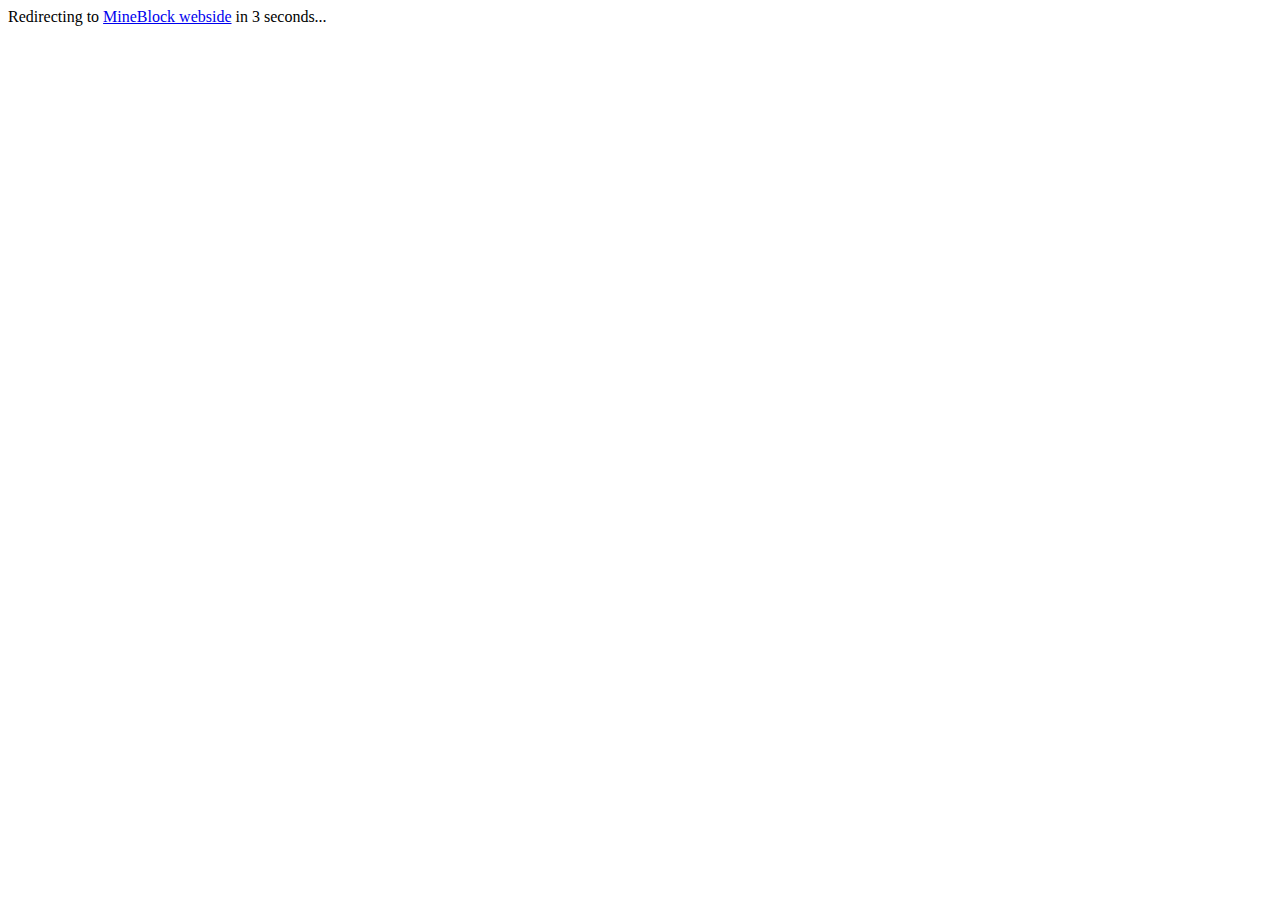
<file: index.html>
<html>
    <head>
        <meta http-equiv="Refresh" content="3; URL=https://www.mineblock.cc" />
        <title>MineBlock Redirect</title>
    </head>
    <body>
        Redirecting to <a href="https://www.mineblock.cc">MineBlock webside</a> in 3 seconds...
    </body>
</html>
</file>
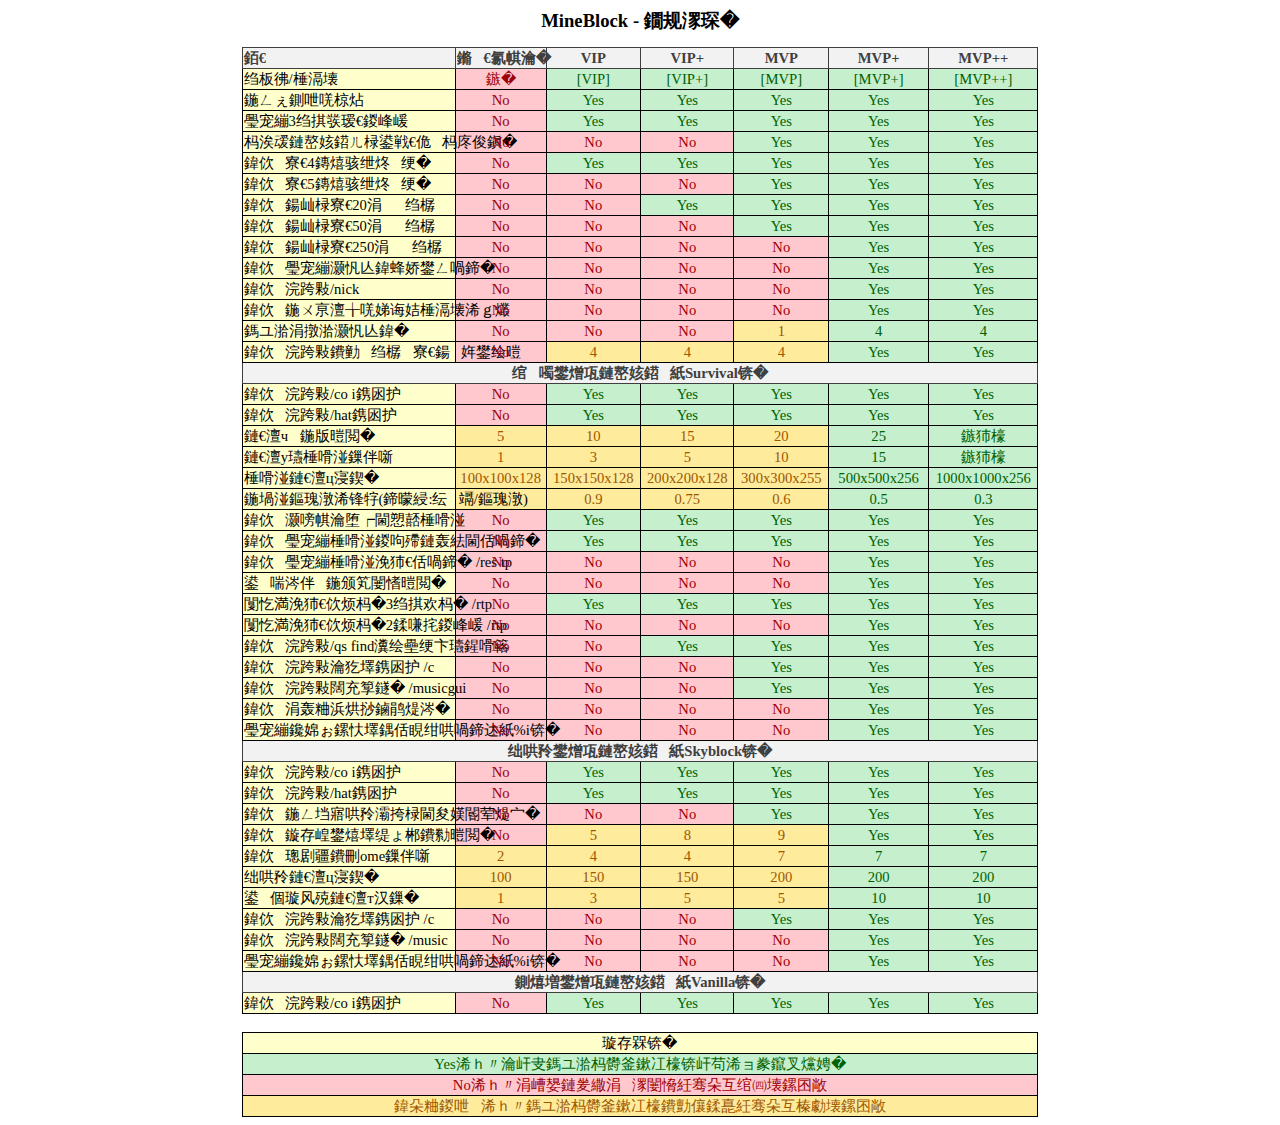
<file: webside/perms.html>
<html xmlns:o="urn:schemas-microsoft-com:office:office"
xmlns:x="urn:schemas-microsoft-com:office:excel"
xmlns="http://www.w3.org/TR/REC-html40">

<head>
<meta http-equiv=Content-Type content="text/html; charset=gb2312">
<meta name=ProgId content=Excel.Sheet>
<meta name=Generator content="Microsoft Excel 15">
<link rel=File-List href="MineBlock服务器特权表.files/filelist.xml">
<style id="MineBlock服务器特权表_21163_Styles">
<!--table
	{mso-displayed-decimal-separator:"\.";
	mso-displayed-thousand-separator:"\,";}
.font521163
	{color:windowtext;
	font-size:9.0pt;
	font-weight:400;
	font-style:normal;
	text-decoration:none;
	font-family:等线;
	mso-generic-font-family:auto;
	mso-font-charset:134;}
.font621163
	{color:#006100;
	font-size:11.0pt;
	font-weight:400;
	font-style:normal;
	text-decoration:none;
	font-family:等线;
	mso-generic-font-family:auto;
	mso-font-charset:134;}
.xl1521163
	{padding-top:1px;
	padding-right:1px;
	padding-left:1px;
	mso-ignore:padding;
	color:black;
	font-size:11.0pt;
	font-weight:400;
	font-style:normal;
	text-decoration:none;
	font-family:等线;
	mso-generic-font-family:auto;
	mso-font-charset:134;
	mso-number-format:General;
	text-align:general;
	vertical-align:middle;
	mso-background-source:auto;
	mso-pattern:auto;
	white-space:nowrap;}
.xl6521163
	{padding-top:1px;
	padding-right:1px;
	padding-left:1px;
	mso-ignore:padding;
	color:black;
	font-size:11.0pt;
	font-weight:400;
	font-style:normal;
	text-decoration:none;
	font-family:等线;
	mso-generic-font-family:auto;
	mso-font-charset:134;
	mso-number-format:General;
	text-align:general;
	vertical-align:middle;
	border:.5pt solid windowtext;
	background:#FFFFCC;
	mso-pattern:black none;
	white-space:nowrap;}
.xl6621163
	{padding-top:1px;
	padding-right:1px;
	padding-left:1px;
	mso-ignore:padding;
	color:#3F3F3F;
	font-size:11.0pt;
	font-weight:700;
	font-style:normal;
	text-decoration:none;
	font-family:等线;
	mso-generic-font-family:auto;
	mso-font-charset:134;
	mso-number-format:General;
	text-align:general;
	vertical-align:middle;
	border:.5pt solid #3F3F3F;
	background:#F2F2F2;
	mso-pattern:black none;
	white-space:nowrap;}
.xl6721163
	{padding-top:1px;
	padding-right:1px;
	padding-left:1px;
	mso-ignore:padding;
	color:#3F3F3F;
	font-size:11.0pt;
	font-weight:700;
	font-style:normal;
	text-decoration:none;
	font-family:等线;
	mso-generic-font-family:auto;
	mso-font-charset:134;
	mso-number-format:General;
	text-align:center;
	vertical-align:middle;
	border:.5pt solid #3F3F3F;
	background:#F2F2F2;
	mso-pattern:black none;
	white-space:nowrap;}
.xl6821163
	{padding-top:1px;
	padding-right:1px;
	padding-left:1px;
	mso-ignore:padding;
	color:#006100;
	font-size:11.0pt;
	font-weight:400;
	font-style:normal;
	text-decoration:none;
	font-family:等线;
	mso-generic-font-family:auto;
	mso-font-charset:134;
	mso-number-format:General;
	text-align:center;
	vertical-align:middle;
	border:.5pt solid windowtext;
	background:#C6EFCE;
	mso-pattern:black none;
	white-space:nowrap;}
.xl6921163
	{padding-top:1px;
	padding-right:1px;
	padding-left:1px;
	mso-ignore:padding;
	color:#9C0006;
	font-size:11.0pt;
	font-weight:400;
	font-style:normal;
	text-decoration:none;
	font-family:等线;
	mso-generic-font-family:auto;
	mso-font-charset:134;
	mso-number-format:General;
	text-align:center;
	vertical-align:middle;
	border:.5pt solid windowtext;
	background:#FFC7CE;
	mso-pattern:black none;
	white-space:nowrap;}
.xl7021163
	{padding-top:1px;
	padding-right:1px;
	padding-left:1px;
	mso-ignore:padding;
	color:#9C5700;
	font-size:11.0pt;
	font-weight:400;
	font-style:normal;
	text-decoration:none;
	font-family:等线;
	mso-generic-font-family:auto;
	mso-font-charset:134;
	mso-number-format:General;
	text-align:center;
	vertical-align:middle;
	border:.5pt solid windowtext;
	background:#FFEB9C;
	mso-pattern:black none;
	white-space:nowrap;}
.xl7121163
	{padding-top:1px;
	padding-right:1px;
	padding-left:1px;
	mso-ignore:padding;
	color:black;
	font-size:11.0pt;
	font-weight:400;
	font-style:normal;
	text-decoration:none;
	font-family:等线;
	mso-generic-font-family:auto;
	mso-font-charset:134;
	mso-number-format:General;
	text-align:center;
	vertical-align:middle;
	border:.5pt solid windowtext;
	background:#FFFFCC;
	mso-pattern:black none;
	white-space:nowrap;}
ruby
	{ruby-align:left;}
rt
	{color:windowtext;
	font-size:9.0pt;
	font-weight:400;
	font-style:normal;
	text-decoration:none;
	font-family:等线;
	mso-generic-font-family:auto;
	mso-font-charset:134;
	mso-char-type:none;}
-->
</style>
<title>MineBlock&nbsp;-&nbsp;特权表</title>
</head>

<body>
<!--[if !excel]>　　<![endif]-->
<!--下列信息由 Microsoft Excel 的发布为网页向导生成。-->
<!--如果同一条目从 Excel 中重新发布，则所有位于 DIV 标记之间的信息均将被替换。-->
<!----------------------------->
<!--“从 EXCEL 发布网页”向导开始-->
<!----------------------------->

<div id="MineBlock服务器特权表_21163" align=center x:publishsource="Excel">

<h1 style='color:black;font-family:等线;font-size:14.0pt;font-weight:800;
font-style:normal'>MineBlock&nbsp;-&nbsp;特权表</h1>

<table border=0 cellpadding=0 cellspacing=0 width=794 style='border-collapse:
 collapse;table-layout:fixed;width:597pt'>
 <col width=213 style='mso-width-source:userset;mso-width-alt:6816;width:160pt'>
 <col width=90 style='mso-width-source:userset;mso-width-alt:2880;width:68pt'>
 <col width=94 style='mso-width-source:userset;mso-width-alt:3008;width:71pt'>
 <col width=93 style='mso-width-source:userset;mso-width-alt:2976;width:70pt'>
 <col width=95 style='mso-width-source:userset;mso-width-alt:3040;width:71pt'>
 <col width=100 style='mso-width-source:userset;mso-width-alt:3200;width:75pt'>
 <col width=109 style='mso-width-source:userset;mso-width-alt:3488;width:82pt'>
 <tr height=19 style='height:14.25pt'>
  <td height=19 class=xl6621163 width=213 style='height:14.25pt;width:160pt'>　</td>
  <td class=xl6721163 width=90 style='border-left:none;width:68pt'>普通玩家</td>
  <td class=xl6721163 width=94 style='border-left:none;width:71pt'>VIP</td>
  <td class=xl6721163 width=93 style='border-left:none;width:70pt'>VIP+</td>
  <td class=xl6721163 width=95 style='border-left:none;width:71pt'>MVP</td>
  <td class=xl6721163 width=100 style='border-left:none;width:75pt'>MVP+</td>
  <td class=xl6721163 width=109 style='border-left:none;width:82pt'>MVP++</td>
 </tr>
 <tr height=19 style='height:14.25pt'>
  <td height=19 class=xl6521163 style='height:14.25pt'>称号/颜色</td>
  <td class=xl6921163 style='border-left:none'>无</td>
  <td class=xl6821163 style='border-left:none'>[VIP]</td>
  <td class=xl6821163 style='border-left:none'><font class="font621163">[VIP+]</font></td>
  <td class=xl6821163 style='border-left:none'>[MVP]</td>
  <td class=xl6821163 style='border-left:none'><font class="font621163">[MVP+]</font></td>
  <td class=xl6821163 style='border-left:none'><font class="font621163">[MVP++]</font></td>
 </tr>
 <tr height=19 style='height:14.25pt'>
  <td height=19 class=xl6521163 style='height:14.25pt;border-top:none'>在大厅内飞行</td>
  <td class=xl6921163 style='border-top:none;border-left:none'>No</td>
  <td class=xl6821163 style='border-top:none;border-left:none'>Yes</td>
  <td class=xl6821163 style='border-top:none;border-left:none'>Yes</td>
  <td class=xl6821163 style='border-top:none;border-left:none'>Yes</td>
  <td class=xl6821163 style='border-top:none;border-left:none'>Yes</td>
  <td class=xl6821163 style='border-top:none;border-left:none'>Yes</td>
 </tr>
 <tr height=19 style='height:14.25pt'>
  <td height=19 class=xl6521163 style='height:14.25pt;border-top:none'>跳过3秒发言冷却</td>
  <td class=xl6921163 style='border-top:none;border-left:none'>No</td>
  <td class=xl6821163 style='border-top:none;border-left:none'>Yes</td>
  <td class=xl6821163 style='border-top:none;border-left:none'>Yes</td>
  <td class=xl6821163 style='border-top:none;border-left:none'>Yes</td>
  <td class=xl6821163 style='border-top:none;border-left:none'>Yes</td>
  <td class=xl6821163 style='border-top:none;border-left:none'>Yes</td>
 </tr>
 <tr height=19 style='height:14.25pt'>
  <td height=19 class=xl6521163 style='height:14.25pt;border-top:none'>进入服务器时发送欢迎信息</td>
  <td class=xl6921163 style='border-top:none;border-left:none'>No</td>
  <td class=xl6921163 style='border-top:none;border-left:none'>No</td>
  <td class=xl6921163 style='border-top:none;border-left:none'>No</td>
  <td class=xl6821163 style='border-top:none;border-left:none'>Yes</td>
  <td class=xl6821163 style='border-top:none;border-left:none'>Yes</td>
  <td class=xl6821163 style='border-top:none;border-left:none'>Yes</td>
 </tr>
 <tr height=19 style='height:14.25pt'>
  <td height=19 class=xl6521163 style='height:14.25pt;border-top:none'>允许开4星级神秘箱</td>
  <td class=xl6921163 style='border-top:none;border-left:none'>No</td>
  <td class=xl6821163 style='border-top:none;border-left:none'>Yes</td>
  <td class=xl6821163 style='border-top:none;border-left:none'>Yes</td>
  <td class=xl6821163 style='border-top:none;border-left:none'>Yes</td>
  <td class=xl6821163 style='border-top:none;border-left:none'>Yes</td>
  <td class=xl6821163 style='border-top:none;border-left:none'>Yes</td>
 </tr>
 <tr height=19 style='height:14.25pt'>
  <td height=19 class=xl6521163 style='height:14.25pt;border-top:none'>允许开5星级神秘箱</td>
  <td class=xl6921163 style='border-top:none;border-left:none'>No</td>
  <td class=xl6921163 style='border-top:none;border-left:none'>No</td>
  <td class=xl6921163 style='border-top:none;border-left:none'>No</td>
  <td class=xl6821163 style='border-top:none;border-left:none'>Yes</td>
  <td class=xl6821163 style='border-top:none;border-left:none'>Yes</td>
  <td class=xl6821163 style='border-top:none;border-left:none'>Yes</td>
 </tr>
 <tr height=19 style='height:14.25pt'>
  <td height=19 class=xl6521163 style='height:14.25pt;border-top:none'>允许同时开20个神秘箱</td>
  <td class=xl6921163 style='border-top:none;border-left:none'>No</td>
  <td class=xl6921163 style='border-top:none;border-left:none'>No</td>
  <td class=xl6821163 style='border-top:none;border-left:none'>Yes</td>
  <td class=xl6821163 style='border-top:none;border-left:none'>Yes</td>
  <td class=xl6821163 style='border-top:none;border-left:none'>Yes</td>
  <td class=xl6821163 style='border-top:none;border-left:none'>Yes</td>
 </tr>
 <tr height=19 style='height:14.25pt'>
  <td height=19 class=xl6521163 style='height:14.25pt;border-top:none'>允许同时开50个神秘箱</td>
  <td class=xl6921163 style='border-top:none;border-left:none'>No</td>
  <td class=xl6921163 style='border-top:none;border-left:none'>No</td>
  <td class=xl6921163 style='border-top:none;border-left:none'>No</td>
  <td class=xl6821163 style='border-top:none;border-left:none'>Yes</td>
  <td class=xl6821163 style='border-top:none;border-left:none'>Yes</td>
  <td class=xl6821163 style='border-top:none;border-left:none'>Yes</td>
 </tr>
 <tr height=19 style='height:14.25pt'>
  <td height=19 class=xl6521163 style='height:14.25pt;border-top:none'>允许同时开250个神秘箱</td>
  <td class=xl6921163 style='border-top:none;border-left:none'>No</td>
  <td class=xl6921163 style='border-top:none;border-left:none'>No</td>
  <td class=xl6921163 style='border-top:none;border-left:none'>No</td>
  <td class=xl6921163 style='border-top:none;border-left:none'>No</td>
  <td class=xl6821163 style='border-top:none;border-left:none'>Yes</td>
  <td class=xl6821163 style='border-top:none;border-left:none'>Yes</td>
 </tr>
 <tr height=19 style='height:14.25pt'>
  <td height=19 class=xl6521163 style='height:14.25pt;border-top:none'>允许跳过小道具使用冷却</td>
  <td class=xl6921163 style='border-top:none;border-left:none'>No</td>
  <td class=xl6921163 style='border-top:none;border-left:none'>No</td>
  <td class=xl6921163 style='border-top:none;border-left:none'>No</td>
  <td class=xl6921163 style='border-top:none;border-left:none'>No</td>
  <td class=xl6821163 style='border-top:none;border-left:none'>Yes</td>
  <td class=xl6821163 style='border-top:none;border-left:none'>Yes</td>
 </tr>
 <tr height=19 style='height:14.25pt'>
  <td height=19 class=xl6521163 style='height:14.25pt;border-top:none'>允许使用/nick</td>
  <td class=xl6921163 style='border-top:none;border-left:none'>No</td>
  <td class=xl6921163 style='border-top:none;border-left:none'>No</td>
  <td class=xl6921163 style='border-top:none;border-left:none'>No</td>
  <td class=xl6921163 style='border-top:none;border-left:none'>No</td>
  <td class=xl6821163 style='border-top:none;border-left:none'>Yes</td>
  <td class=xl6821163 style='border-top:none;border-left:none'>Yes</td>
 </tr>
 <tr height=19 style='height:14.25pt'>
  <td height=19 class=xl6521163 style='height:14.25pt;border-top:none'>允许在聊天内添加颜色代码</td>
  <td class=xl6921163 style='border-top:none;border-left:none'>No</td>
  <td class=xl6921163 style='border-top:none;border-left:none'>No</td>
  <td class=xl6921163 style='border-top:none;border-left:none'>No</td>
  <td class=xl6921163 style='border-top:none;border-left:none'>No</td>
  <td class=xl6821163 style='border-top:none;border-left:none'>Yes</td>
  <td class=xl6821163 style='border-top:none;border-left:none'>Yes</td>
 </tr>
 <tr height=19 style='height:14.25pt'>
  <td height=19 class=xl6521163 style='height:14.25pt;border-top:none'>拥有专有小道具</td>
  <td class=xl6921163 style='border-top:none;border-left:none'>No</td>
  <td class=xl6921163 style='border-top:none;border-left:none'>No</td>
  <td class=xl6921163 style='border-top:none;border-left:none'>No</td>
  <td class=xl7021163 style='border-top:none;border-left:none'>1</td>
  <td class=xl6821163 style='border-top:none;border-left:none'>4</td>
  <td class=xl6821163 style='border-top:none;border-left:none'>4</td>
 </tr>
 <tr height=19 style='height:14.25pt'>
  <td height=19 class=xl6521163 style='height:14.25pt;border-top:none'>允许使用的神秘箱开启动画数</td>
  <td class=xl6921163 style='border-top:none;border-left:none'>No</td>
  <td class=xl7021163 style='border-top:none;border-left:none'>4</td>
  <td class=xl7021163 style='border-top:none;border-left:none'>4</td>
  <td class=xl7021163 style='border-top:none;border-left:none'>4</td>
  <td class=xl6821163 style='border-top:none;border-left:none'>Yes</td>
  <td class=xl6821163 style='border-top:none;border-left:none'>Yes</td>
 </tr>
 <tr height=19 style='height:14.25pt'>
  <td colspan=7 height=19 class=xl6721163 style='height:14.25pt'>纯净生存服务器（Survival）</td>
 </tr>
 <tr height=19 style='height:14.25pt'>
  <td height=19 class=xl6521163 style='height:14.25pt'>允许使用/co i指令</td>
  <td class=xl6921163 style='border-left:none'>No</td>
  <td class=xl6821163 style='border-left:none'>Yes</td>
  <td class=xl6821163 style='border-left:none'>Yes</td>
  <td class=xl6821163 style='border-left:none'>Yes</td>
  <td class=xl6821163 style='border-left:none'>Yes</td>
  <td class=xl6821163 style='border-left:none'>Yes</td>
 </tr>
 <tr height=19 style='height:14.25pt'>
  <td height=19 class=xl6521163 style='height:14.25pt;border-top:none'>允许使用/hat指令</td>
  <td class=xl6921163 style='border-top:none;border-left:none'>No</td>
  <td class=xl6821163 style='border-top:none;border-left:none'>Yes</td>
  <td class=xl6821163 style='border-top:none;border-left:none'>Yes</td>
  <td class=xl6821163 style='border-top:none;border-left:none'>Yes</td>
  <td class=xl6821163 style='border-top:none;border-left:none'>Yes</td>
  <td class=xl6821163 style='border-top:none;border-left:none'>Yes</td>
 </tr>
 <tr height=19 style='height:14.25pt'>
  <td height=19 class=xl6521163 style='height:14.25pt;border-top:none'>最大领地数量</td>
  <td class=xl7021163 style='border-top:none;border-left:none'>5</td>
  <td class=xl7021163 style='border-top:none;border-left:none'>10</td>
  <td class=xl7021163 style='border-top:none;border-left:none'>15</td>
  <td class=xl7021163 style='border-top:none;border-left:none'>20</td>
  <td class=xl6821163 style='border-top:none;border-left:none'>25</td>
  <td class=xl6821163 style='border-top:none;border-left:none'>无限</td>
 </tr>
 <tr height=19 style='height:14.25pt'>
  <td height=19 class=xl6521163 style='height:14.25pt;border-top:none'>最大子领地数量</td>
  <td class=xl7021163 style='border-top:none;border-left:none'>1</td>
  <td class=xl7021163 style='border-top:none;border-left:none'>3</td>
  <td class=xl7021163 style='border-top:none;border-left:none'>5</td>
  <td class=xl7021163 style='border-top:none;border-left:none'>10</td>
  <td class=xl6821163 style='border-top:none;border-left:none'>15</td>
  <td class=xl6821163 style='border-top:none;border-left:none'>无限</td>
 </tr>
 <tr height=19 style='height:14.25pt'>
  <td height=19 class=xl6521163 style='height:14.25pt;border-top:none'>领地最大范围</td>
  <td class=xl7021163 style='border-top:none;border-left:none'>100x100x128</td>
  <td class=xl7021163 style='border-top:none;border-left:none'>150x150x128</td>
  <td class=xl7021163 style='border-top:none;border-left:none'>200x200x128</td>
  <td class=xl7021163 style='border-top:none;border-left:none'>300x300x255</td>
  <td class=xl6821163 style='border-top:none;border-left:none'>500x500x256</td>
  <td class=xl6821163 style='border-top:none;border-left:none'>1000x1000x256</td>
 </tr>
 <tr height=19 style='height:14.25pt'>
  <td height=19 class=xl6521163 style='height:14.25pt;border-top:none'>圈地方块价格(单位:硬币/方块)</td>
  <td class=xl7021163 style='border-top:none;border-left:none'>1</td>
  <td class=xl7021163 style='border-top:none;border-left:none'>0.9</td>
  <td class=xl7021163 style='border-top:none;border-left:none'>0.75</td>
  <td class=xl7021163 style='border-top:none;border-left:none'>0.6</td>
  <td class=xl6821163 style='border-top:none;border-left:none'>0.5</td>
  <td class=xl6821163 style='border-top:none;border-left:none'>0.3</td>
 </tr>
 <tr height=19 style='height:14.25pt'>
  <td height=19 class=xl6521163 style='height:14.25pt;border-top:none'>允许将玩家驱逐出领地</td>
  <td class=xl6921163 style='border-top:none;border-left:none'>No</td>
  <td class=xl6821163 style='border-top:none;border-left:none'>Yes</td>
  <td class=xl6821163 style='border-top:none;border-left:none'>Yes</td>
  <td class=xl6821163 style='border-top:none;border-left:none'>Yes</td>
  <td class=xl6821163 style='border-top:none;border-left:none'>Yes</td>
  <td class=xl6821163 style='border-top:none;border-left:none'>Yes</td>
 </tr>
 <tr height=19 style='height:14.25pt'>
  <td height=19 class=xl6521163 style='height:14.25pt;border-top:none'>允许跳过领地内随机传送冷却</td>
  <td class=xl6921163 style='border-top:none;border-left:none'>No</td>
  <td class=xl6821163 style='border-top:none;border-left:none'>Yes</td>
  <td class=xl6821163 style='border-top:none;border-left:none'>Yes</td>
  <td class=xl6821163 style='border-top:none;border-left:none'>Yes</td>
  <td class=xl6821163 style='border-top:none;border-left:none'>Yes</td>
  <td class=xl6821163 style='border-top:none;border-left:none'>Yes</td>
 </tr>
 <tr height=19 style='height:14.25pt'>
  <td height=19 class=xl6521163 style='height:14.25pt;border-top:none'>允许跳过领地传送冷却
  /res tp</td>
  <td class=xl6921163 style='border-top:none;border-left:none'>No</td>
  <td class=xl6921163 style='border-top:none;border-left:none'>No</td>
  <td class=xl6921163 style='border-top:none;border-left:none'>No</td>
  <td class=xl6921163 style='border-top:none;border-left:none'>No</td>
  <td class=xl6821163 style='border-top:none;border-left:none'>Yes</td>
  <td class=xl6821163 style='border-top:none;border-left:none'>Yes</td>
 </tr>
 <tr height=19 style='height:14.25pt'>
  <td height=19 class=xl6521163 style='height:14.25pt;border-top:none'>可购买领地上限数量</td>
  <td class=xl6921163 style='border-top:none;border-left:none'>No</td>
  <td class=xl6921163 style='border-top:none;border-left:none'>No</td>
  <td class=xl6921163 style='border-top:none;border-left:none'>No</td>
  <td class=xl6921163 style='border-top:none;border-left:none'>No</td>
  <td class=xl6821163 style='border-top:none;border-left:none'>Yes</td>
  <td class=xl6821163 style='border-top:none;border-left:none'>Yes</td>
 </tr>
 <tr height=19 style='height:14.25pt'>
  <td height=19 class=xl6521163 style='height:14.25pt;border-top:none'>随机传送跳过3秒延迟
  /rtp</td>
  <td class=xl6921163 style='border-top:none;border-left:none'>No</td>
  <td class=xl6821163 style='border-top:none;border-left:none'>Yes</td>
  <td class=xl6821163 style='border-top:none;border-left:none'>Yes</td>
  <td class=xl6821163 style='border-top:none;border-left:none'>Yes</td>
  <td class=xl6821163 style='border-top:none;border-left:none'>Yes</td>
  <td class=xl6821163 style='border-top:none;border-left:none'>Yes</td>
 </tr>
 <tr height=19 style='height:14.25pt'>
  <td height=19 class=xl6521163 style='height:14.25pt;border-top:none'>随机传送跳过2分钟冷却
  /rtp</td>
  <td class=xl6921163 style='border-top:none;border-left:none'>No</td>
  <td class=xl6921163 style='border-top:none;border-left:none'>No</td>
  <td class=xl6921163 style='border-top:none;border-left:none'>No</td>
  <td class=xl6921163 style='border-top:none;border-left:none'>No</td>
  <td class=xl6821163 style='border-top:none;border-left:none'>Yes</td>
  <td class=xl6821163 style='border-top:none;border-left:none'>Yes</td>
 </tr>
 <tr height=19 style='height:14.25pt'>
  <td height=19 class=xl6521163 style='height:14.25pt;border-top:none'>允许使用/qs
  find寻找箱子商店</td>
  <td class=xl6921163 style='border-top:none;border-left:none'>No</td>
  <td class=xl6921163 style='border-top:none;border-left:none'>No</td>
  <td class=xl6821163 style='border-top:none;border-left:none'>Yes</td>
  <td class=xl6821163 style='border-top:none;border-left:none'>Yes</td>
  <td class=xl6821163 style='border-top:none;border-left:none'>Yes</td>
  <td class=xl6821163 style='border-top:none;border-left:none'>Yes</td>
 </tr>
 <tr height=19 style='height:14.25pt'>
  <td height=19 class=xl6521163 style='height:14.25pt;border-top:none'>允许使用宠物指令
  /c</td>
  <td class=xl6921163 style='border-top:none;border-left:none'>No</td>
  <td class=xl6921163 style='border-top:none;border-left:none'>No</td>
  <td class=xl6921163 style='border-top:none;border-left:none'>No</td>
  <td class=xl6821163 style='border-top:none;border-left:none'>Yes</td>
  <td class=xl6821163 style='border-top:none;border-left:none'>Yes</td>
  <td class=xl6821163 style='border-top:none;border-left:none'>Yes</td>
 </tr>
 <tr height=19 style='height:14.25pt'>
  <td height=19 class=xl6521163 style='height:14.25pt;border-top:none'>允许使用音乐盒
  /musicgui</td>
  <td class=xl6921163 style='border-top:none;border-left:none'>No</td>
  <td class=xl6921163 style='border-top:none;border-left:none'>No</td>
  <td class=xl6921163 style='border-top:none;border-left:none'>No</td>
  <td class=xl6821163 style='border-top:none;border-left:none'>Yes</td>
  <td class=xl6821163 style='border-top:none;border-left:none'>Yes</td>
  <td class=xl6821163 style='border-top:none;border-left:none'>Yes</td>
 </tr>
 <tr height=19 style='height:14.25pt'>
  <td height=19 class=xl6521163 style='height:14.25pt;border-top:none'>允许为他人播放音乐</td>
  <td class=xl6921163 style='border-top:none;border-left:none'>No</td>
  <td class=xl6921163 style='border-top:none;border-left:none'>No</td>
  <td class=xl6921163 style='border-top:none;border-left:none'>No</td>
  <td class=xl6921163 style='border-top:none;border-left:none'>No</td>
  <td class=xl6821163 style='border-top:none;border-left:none'>Yes</td>
  <td class=xl6821163 style='border-top:none;border-left:none'>Yes</td>
 </tr>
 <tr height=19 style='height:14.25pt'>
  <td height=19 class=xl6521163 style='height:14.25pt;border-top:none'>跳过聊天栏物品展示冷却（%i）</td>
  <td class=xl6921163 style='border-top:none;border-left:none'>No</td>
  <td class=xl6921163 style='border-top:none;border-left:none'>No</td>
  <td class=xl6921163 style='border-top:none;border-left:none'>No</td>
  <td class=xl6921163 style='border-top:none;border-left:none'>No</td>
  <td class=xl6821163 style='border-top:none;border-left:none'>Yes</td>
  <td class=xl6821163 style='border-top:none;border-left:none'>Yes</td>
 </tr>
 <tr height=19 style='height:14.25pt'>
  <td colspan=7 height=19 class=xl6721163 style='height:14.25pt'>空岛生存服务器（Skyblock）</td>
 </tr>
 <tr height=19 style='height:14.25pt'>
  <td height=19 class=xl6521163 style='height:14.25pt'>允许使用/co i指令</td>
  <td class=xl6921163 style='border-left:none'>No</td>
  <td class=xl6821163 style='border-left:none'>Yes</td>
  <td class=xl6821163 style='border-left:none'>Yes</td>
  <td class=xl6821163 style='border-left:none'>Yes</td>
  <td class=xl6821163 style='border-left:none'>Yes</td>
  <td class=xl6821163 style='border-left:none'>Yes</td>
 </tr>
 <tr height=19 style='height:14.25pt'>
  <td height=19 class=xl6521163 style='height:14.25pt;border-top:none'>允许使用/hat指令</td>
  <td class=xl6921163 style='border-top:none;border-left:none'>No</td>
  <td class=xl6821163 style='border-top:none;border-left:none'>Yes</td>
  <td class=xl6821163 style='border-top:none;border-left:none'>Yes</td>
  <td class=xl6821163 style='border-top:none;border-left:none'>Yes</td>
  <td class=xl6821163 style='border-top:none;border-left:none'>Yes</td>
  <td class=xl6821163 style='border-top:none;border-left:none'>Yes</td>
 </tr>
 <tr height=19 style='height:14.25pt'>
  <td height=19 class=xl6521163 style='height:14.25pt;border-top:none'>允许在创建岛屿时选择钻石岛</td>
  <td class=xl6921163 style='border-top:none;border-left:none'>No</td>
  <td class=xl6921163 style='border-top:none;border-left:none'>No</td>
  <td class=xl6921163 style='border-top:none;border-left:none'>No</td>
  <td class=xl6821163 style='border-top:none;border-left:none'>Yes</td>
  <td class=xl6821163 style='border-top:none;border-left:none'>Yes</td>
  <td class=xl6821163 style='border-top:none;border-left:none'>Yes</td>
 </tr>
 <tr height=19 style='height:14.25pt'>
  <td height=19 class=xl6521163 style='height:14.25pt;border-top:none'>允许更换生物群系的数量</td>
  <td class=xl6921163 style='border-top:none;border-left:none'>No</td>
  <td class=xl7021163 style='border-top:none;border-left:none'>5</td>
  <td class=xl7021163 style='border-top:none;border-left:none'>8</td>
  <td class=xl7021163 style='border-top:none;border-left:none'>9</td>
  <td class=xl6821163 style='border-top:none;border-left:none'>Yes</td>
  <td class=xl6821163 style='border-top:none;border-left:none'>Yes</td>
 </tr>
 <tr height=19 style='height:14.25pt'>
  <td height=19 class=xl6521163 style='height:14.25pt;border-top:none'>允许设置的home数量</td>
  <td class=xl7021163 style='border-top:none;border-left:none'>2</td>
  <td class=xl7021163 style='border-top:none;border-left:none'>4</td>
  <td class=xl7021163 style='border-top:none;border-left:none'>4</td>
  <td class=xl7021163 style='border-top:none;border-left:none'>7</td>
  <td class=xl6821163 style='border-top:none;border-left:none'>7</td>
  <td class=xl6821163 style='border-top:none;border-left:none'>7</td>
 </tr>
 <tr height=19 style='height:14.25pt'>
  <td height=19 class=xl6521163 style='height:14.25pt;border-top:none'>空岛最大范围</td>
  <td class=xl7021163 style='border-top:none;border-left:none'>100</td>
  <td class=xl7021163 style='border-top:none;border-left:none'>150</td>
  <td class=xl7021163 style='border-top:none;border-left:none'>150</td>
  <td class=xl7021163 style='border-top:none;border-left:none'>200</td>
  <td class=xl6821163 style='border-top:none;border-left:none'>200</td>
  <td class=xl6821163 style='border-top:none;border-left:none'>200</td>
 </tr>
 <tr height=19 style='height:14.25pt'>
  <td height=19 class=xl6521163 style='height:14.25pt;border-top:none'>可邀请的最大人数</td>
  <td class=xl7021163 style='border-top:none;border-left:none'>1</td>
  <td class=xl7021163 style='border-top:none;border-left:none'>3</td>
  <td class=xl7021163 style='border-top:none;border-left:none'>5</td>
  <td class=xl7021163 style='border-top:none;border-left:none'>5</td>
  <td class=xl6821163 style='border-top:none;border-left:none'>10</td>
  <td class=xl6821163 style='border-top:none;border-left:none'>10</td>
 </tr>
 <tr height=19 style='height:14.25pt'>
  <td height=19 class=xl6521163 style='height:14.25pt;border-top:none'>允许使用宠物指令
  /c</td>
  <td class=xl6921163 style='border-top:none;border-left:none'>No</td>
  <td class=xl6921163 style='border-top:none;border-left:none'>No</td>
  <td class=xl6921163 style='border-top:none;border-left:none'>No</td>
  <td class=xl6821163 style='border-top:none;border-left:none'>Yes</td>
  <td class=xl6821163 style='border-top:none;border-left:none'>Yes</td>
  <td class=xl6821163 style='border-top:none;border-left:none'>Yes</td>
 </tr>
 <tr height=19 style='height:14.25pt'>
  <td height=19 class=xl6521163 style='height:14.25pt;border-top:none'>允许使用音乐盒
  /music</td>
  <td class=xl6921163 style='border-top:none;border-left:none'>No</td>
  <td class=xl6921163 style='border-top:none;border-left:none'>No</td>
  <td class=xl6921163 style='border-top:none;border-left:none'>No</td>
  <td class=xl6921163 style='border-top:none;border-left:none'>No</td>
  <td class=xl6821163 style='border-top:none;border-left:none'>Yes</td>
  <td class=xl6821163 style='border-top:none;border-left:none'>Yes</td>
 </tr>
 <tr height=19 style='height:14.25pt'>
  <td height=19 class=xl6521163 style='height:14.25pt;border-top:none'>跳过聊天栏物品展示冷却（%i）</td>
  <td class=xl6921163 style='border-top:none;border-left:none'>No</td>
  <td class=xl6921163 style='border-top:none;border-left:none'>No</td>
  <td class=xl6921163 style='border-top:none;border-left:none'>No</td>
  <td class=xl6921163 style='border-top:none;border-left:none'>No</td>
  <td class=xl6821163 style='border-top:none;border-left:none'>Yes</td>
  <td class=xl6821163 style='border-top:none;border-left:none'>Yes</td>
 </tr>
 <tr height=19 style='height:14.25pt'>
  <td colspan=7 height=19 class=xl6721163 style='height:14.25pt'>原版生存服务器（Vanilla）</td>
 </tr>
 <tr height=19 style='height:14.25pt'>
  <td height=19 class=xl6521163 style='height:14.25pt'>允许使用/co i指令</td>
  <td class=xl6921163 style='border-left:none'>No</td>
  <td class=xl6821163 style='border-left:none'>Yes</td>
  <td class=xl6821163 style='border-left:none'>Yes</td>
  <td class=xl6821163 style='border-left:none'>Yes</td>
  <td class=xl6821163 style='border-left:none'>Yes</td>
  <td class=xl6821163 style='border-left:none'>Yes</td>
 </tr>
 <tr height=19 style='height:14.25pt'>
  <td height=19 class=xl1521163 style='height:14.25pt'></td>
  <td class=xl1521163></td>
  <td class=xl1521163></td>
  <td class=xl1521163></td>
  <td class=xl1521163></td>
  <td class=xl1521163></td>
  <td class=xl1521163></td>
 </tr>
 <tr height=19 style='height:14.25pt'>
  <td colspan=7 height=19 class=xl7121163 style='height:14.25pt'>说明：</td>
 </tr>
 <tr height=19 style='height:14.25pt'>
  <td colspan=7 height=19 class=xl6821163 style='height:14.25pt'>Yes代表完全拥有这个权限，并以绿色标注</td>
 </tr>
 <tr height=19 style='height:14.25pt'>
  <td colspan=7 height=19 class=xl6921163 style='height:14.25pt'>No代表不拥有这个权限，并以红色标注</td>
 </tr>
 <tr height=19 style='height:14.25pt'>
  <td colspan=7 height=19 class=xl7021163 style='height:14.25pt'>其他内容代表拥有这个权限的部分，并以黄色标注</td>
 </tr>
 <![if supportMisalignedColumns]>
 <tr height=0 style='display:none'>
  <td width=213 style='width:160pt'></td>
  <td width=90 style='width:68pt'></td>
  <td width=94 style='width:71pt'></td>
  <td width=93 style='width:70pt'></td>
  <td width=95 style='width:71pt'></td>
  <td width=100 style='width:75pt'></td>
  <td width=109 style='width:82pt'></td>
 </tr>
 <![endif]>
</table>

</div>


<!----------------------------->
<!--“从 EXCEL 发布网页”向导结束-->
<!----------------------------->
</body>

</html>
</file>
